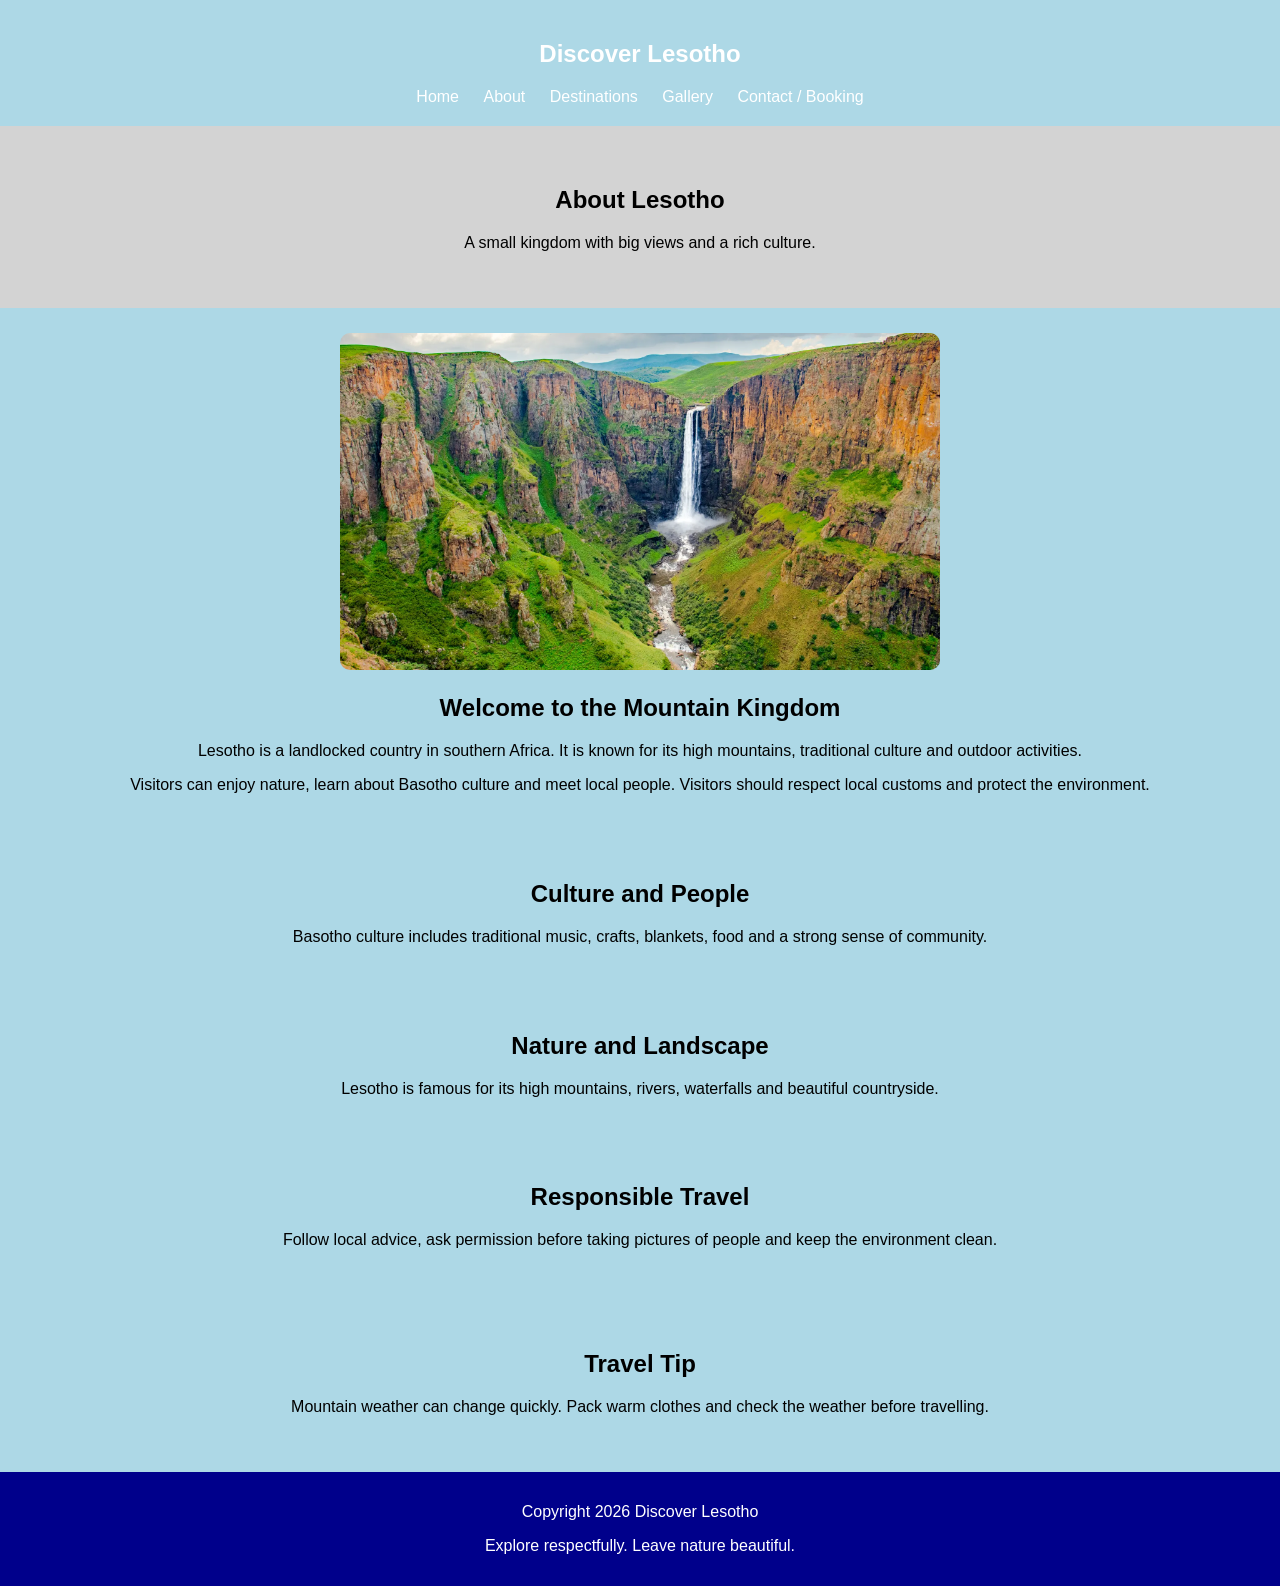
<file: about.html>
<!DOCTYPE html>
<html lang="en">
<head>
    <meta charset="UTF-8">
    <meta name="viewport" content="width=device-width, initial-scale=1.0">
    <title>Discover Lesotho | About</title>

    <style>
        body {
            font-family: Arial, sans-serif;
            margin: 0;
            background-color: lightblue;
            color: black;
        }

        nav {
            background-color: lightblue;
            padding: 20px;
            text-align: center;
        }

        nav h2 {
            color: white;
        }

        nav a {
            color: white;
            text-decoration: none;
            margin: 10px;
        }

        button {
            background-color: blue;
            color: white;
            padding: 10px;
            border: none;
            cursor: pointer;
        }

        .hero {
            background-color:lightgray;
            text-align: center;
            padding: 40px;
        }

        section {
            padding: 25px;
            text-align: center;
        }

        .about img {
            width: 80%;
            max-width: 600px;
            border-radius: 10px;
        }

        .tip {
            background-color: lightblue;
            margin: 20px;
            padding: 20px;
        }

        footer {
            background-color: darkblue;
            color: white;
            text-align: center;
            padding: 15px;
        }

        @media (max-width: 600px) {
            nav a {
                display: block;
                margin: 10px;
            }

            .about img {
                width: 100%;
            }
        }
    </style>
</head>

<body>

    <header>
        <nav>
            <h2>Discover Lesotho</h2>

            <a href="index.html">Home</a>
            <a href="about.html">About</a>
            <a href="destinations.html">Destinations</a>
            <a href="gallery.html">Gallery</a>
            <a href="contact.html">Contact / Booking</a>
        </nav>
    </header>

    <main>

        <section class="hero">
            <h1>About Lesotho</h1>
            <p>A small kingdom with big views and a rich culture.</p>
        </section>

        <section class="about">
            <img src="maletsunyane.webp"
                 alt="Mountain landscape">

            <h2>Welcome to the Mountain Kingdom</h2>

            <p>
                Lesotho is a landlocked country in southern Africa.
                It is known for its high mountains, traditional culture
                and outdoor activities.
            </p>

            <p>
                Visitors can enjoy nature, learn about Basotho culture
                and meet local people. Visitors should respect local
                customs and protect the environment.
            </p>
        </section>

        <section>
            <h2>Culture and People</h2>
            <p>
                Basotho culture includes traditional music, crafts,
                blankets, food and a strong sense of community.
            </p>
        </section>

        <section>
            <h2>Nature and Landscape</h2>
            <p>
                Lesotho is famous for its high mountains, rivers,
                waterfalls and beautiful countryside.
            </p>
        </section>

        <section>
            <h2>Responsible Travel</h2>
            <p>
                Follow local advice, ask permission before taking
                pictures of people and keep the environment clean.
            </p>
        </section>

        <section class="tip">
            <h2>Travel Tip</h2>
            <p>
                Mountain weather can change quickly.
                Pack warm clothes and check the weather before travelling.
            </p>
        </section>

    </main>

    <footer>
        <p>Copyright 2026 Discover Lesotho</p>
        <p>Explore respectfully. Leave nature beautiful.</p>
    </footer>

</body>
</html>
</file>
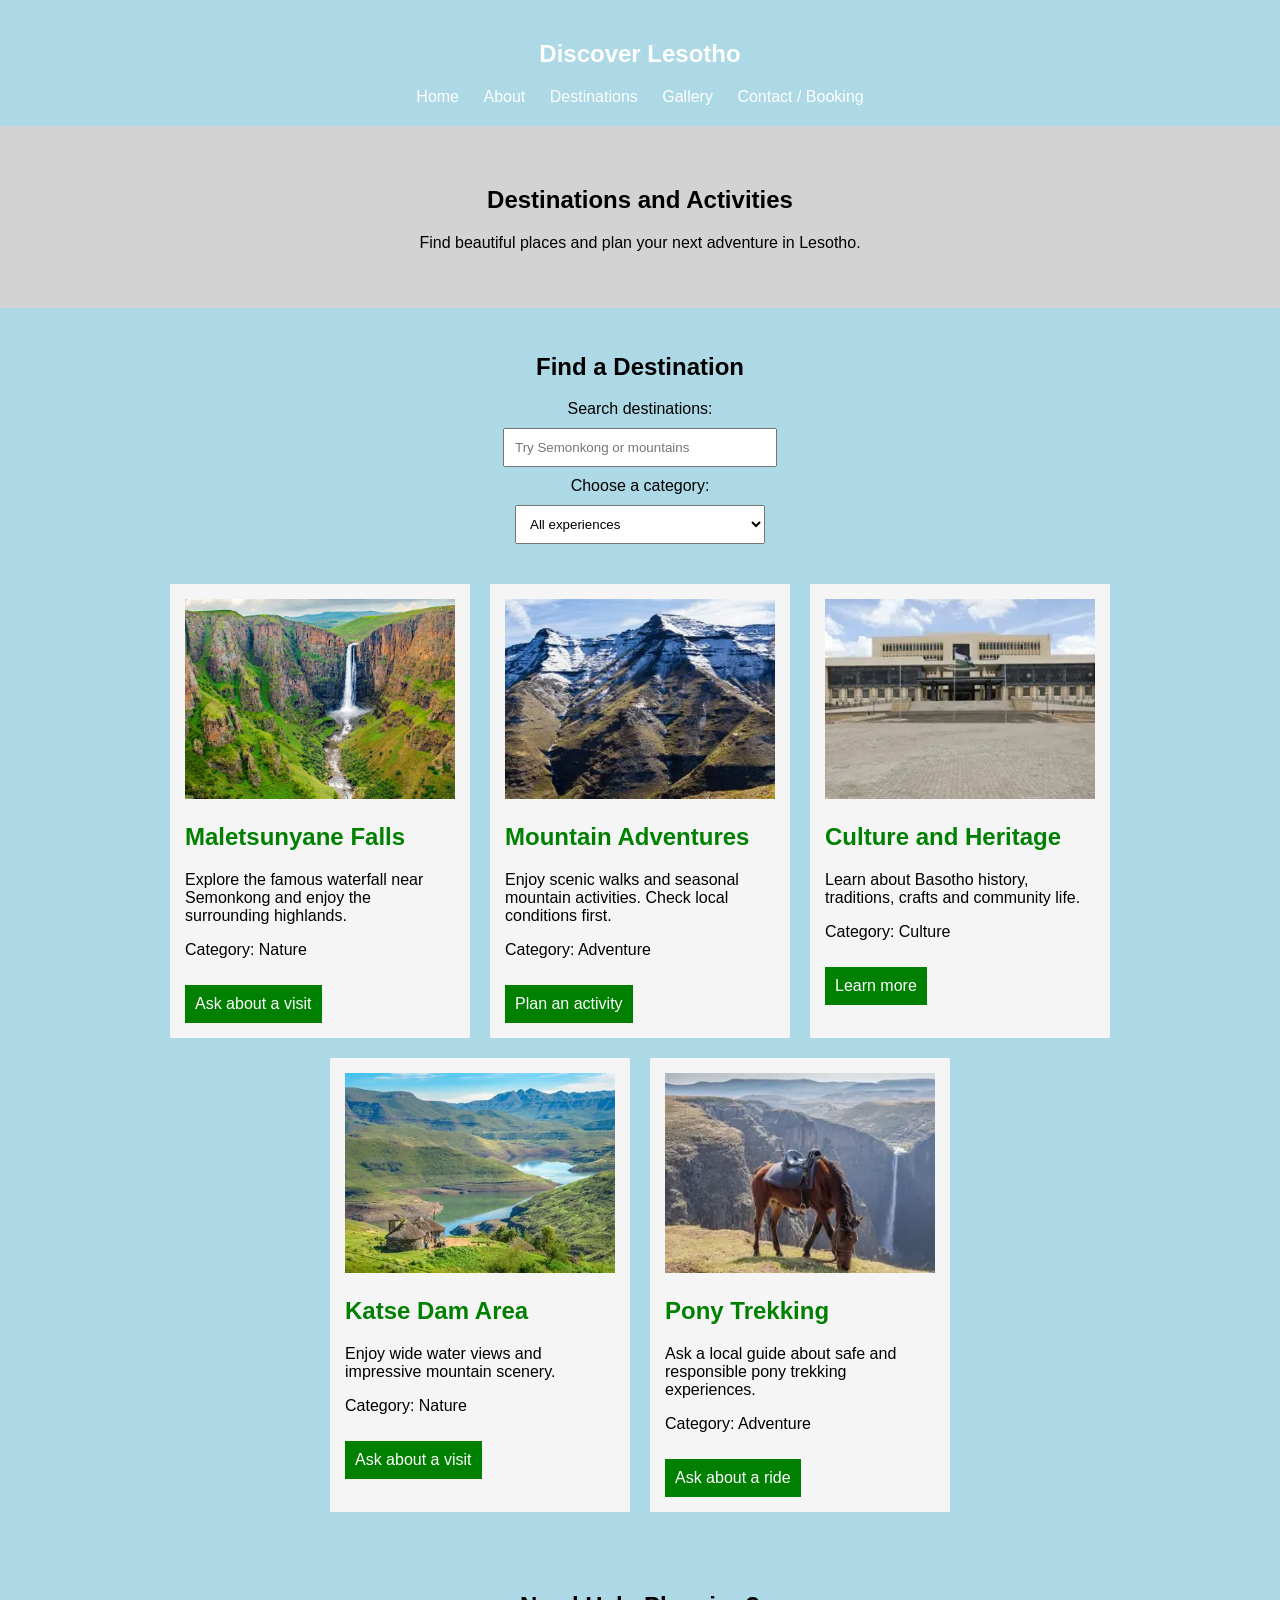
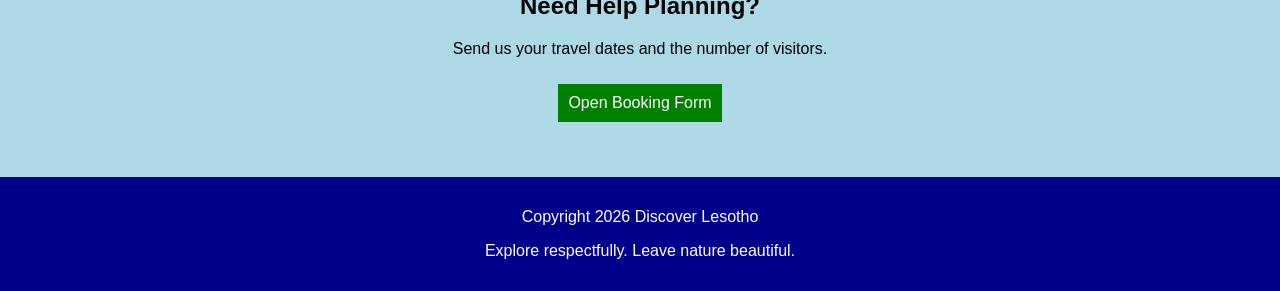
<file: destinations.html>
<!DOCTYPE html>
<html lang="en">
<head>
    <meta charset="UTF-8">
    <meta name="viewport" content="width=device-width, initial-scale=1.0">
    <title>Discover Lesotho | Destinations</title>

    <style>
        body {
            font-family: Arial, sans-serif;
            margin: 0;
            background-color: lightblue;
            color: black;
        }

        nav {
            background-color: lightblue;
            padding: 20px;
            text-align: center;
        }

        nav h2 {
            color: white;
        }

        nav a {
            color: white;
            text-decoration: none;
            margin: 10px;
        }

        .hero {
            background-color: lightgray;
            text-align: center;
            padding: 40px;
        }

        section {
            padding: 25px;
        }

        .search {
            text-align: center;
            margin-bottom: 30px;
        }

        input, select {
            padding: 10px;
            margin: 10px;
            width: 250px;
            max-width: 90%;
        }

        .destinations {
            display: flex;
            flex-wrap: wrap;
            justify-content: center;
            gap: 20px;
        }

        .place {
            background-color: whitesmoke;
            width: 300px;
            padding: 15px;
            box-sizing: border-box;
        }

        .place img {
            width: 100%;
            height: 200px;
            object-fit: cover;
        }

        .place h2 {
            color: green;
        }

        .place a, .feature a {
            display: inline-block;
            background-color: green;
            color: white;
            padding: 10px;
            text-decoration: none;
            margin-top: 10px;
        }

        .place a:hover, .feature a:hover {
            background-color: darkgreen;
        }

        .feature {
            background-color: lightblue;
            text-align: center;
            padding: 30px;
            margin-top: 30px;
        }

        #noResults {
            display: none;
            text-align: center;
            color: red;
        }

        footer {
            background-color: darkblue;
            color: white;
            text-align: center;
            padding: 15px;
        }

        @media (max-width: 600px) {
            nav a {
                display: block;
                margin: 10px;
            }

            .place {
                width: 100%;
            }
        }
    </style>
</head>

<body>

<header>
    <nav>
        <h2>Discover Lesotho</h2>

        <a href="index.html">Home</a>
        <a href="about.html">About</a>
        <a href="destinations.html">Destinations</a>
        <a href="gallery.html">Gallery</a>
        <a href="contact.html">Contact / Booking</a>
    </nav>
</header>

<main>

    <section class="hero">
        <h1>Destinations and Activities</h1>
        <p>Find beautiful places and plan your next adventure in Lesotho.</p>
    </section>

    <section>

        <div class="search">
            <h2>Find a Destination</h2>

            <label for="search">Search destinations:</label><br>
            <input type="text" id="search"
                   placeholder="Try Semonkong or mountains">

            <br>

            <label for="category">Choose a category:</label><br>
            <select id="category">
                <option value="all">All experiences</option>
                <option value="nature">Nature</option>
                <option value="culture">Culture</option>
                <option value="adventure">Adventure</option>
            </select>
        </div>

        <div class="destinations" id="destinationList">

            <div class="place" data-category="nature"
                 data-name="maletsunyane falls semonkong waterfall">
                <img src="maletsunyane.webp"
                     alt="Waterfall">

                <h2>Maletsunyane Falls</h2>
                <p>Explore the famous waterfall near Semonkong and enjoy the surrounding highlands.</p>
                <p>Category: Nature</p>
                <a href="contact.html">Ask about a visit</a>
            </div>

            <div class="place" data-category="adventure"
                 data-name="afriski mountains hiking skiing adventure">
                <img src="snowy mountain.webp"
                     alt="Snowy mountains">

                <h2>Mountain Adventures</h2>
                <p>Enjoy scenic walks and seasonal mountain activities. Check local conditions first.</p>
                <p>Category: Adventure</p>
                <a href="contact.html">Plan an activity</a>
            </div>

            <div class="place" data-category="culture"
                 data-name="thaba bosiu history culture heritage">
                <img src="architecture.webp"
                     alt="Buildings and architecture">

                <h2>Culture and Heritage</h2>
                <p>Learn about Basotho history, traditions, crafts and community life.</p>
                <p>Category: Culture</p>
                <a href="about.html">Learn more</a>
            </div>

            <div class="place" data-category="nature"
                 data-name="katse dam water landscape">
                <img src="water and land.webp"
                     alt="Water and landscape">

                <h2>Katse Dam Area</h2>
                <p>Enjoy wide water views and impressive mountain scenery.</p>
                <p>Category: Nature</p>
                <a href="contact.html">Ask about a visit</a>
            </div>

            <div class="place" data-category="adventure"
                 data-name="pony trekking horse riding countryside">
                <img src="horse riding.webp"
                     alt="Horse outdoors">

                <h2>Pony Trekking</h2>
                <p>Ask a local guide about safe and responsible pony trekking experiences.</p>
                <p>Category: Adventure</p>
                <a href="contact.html">Ask about a ride</a>
            </div>

            

               
        
              
            </div>

        </div>

        <p id="noResults">
            No destinations found. Try another word or category.
        </p>

        <div class="feature">
            <h2>Need Help Planning?</h2>
            <p>Send us your travel dates and the number of visitors.</p>
            <a href="contact.html">Open Booking Form</a>
        </div>

    </section>

</main>

<footer>
    <p>Copyright 2026 Discover Lesotho</p>
    <p>Explore respectfully. Leave nature beautiful.</p>
</footer>

<script>
    var searchBox = document.getElementById("search");
    var categoryBox = document.getElementById("category");
    var places = document.querySelectorAll(".place");
    var noResults = document.getElementById("noResults");

    function searchPlaces() {
        var searchText = searchBox.value.toLowerCase();
        var selectedCategory = categoryBox.value;
        var found = 0;

        for (var i = 0; i < places.length; i++) {
            var name = places[i].getAttribute("data-name");
            var category = places[i].getAttribute("data-category");

            if (name.includes(searchText) &&
                (selectedCategory == "all" ||
                 category == selectedCategory)) {

                places[i].style.display = "block";
                found++;
            } else {
                places[i].style.display = "none";
            }
        }

        if (found == 0) {
            noResults.style.display = "block";
        } else {
            noResults.style.display = "none";
        }
    }

    searchBox.addEventListener("input", searchPlaces);
    categoryBox.addEventListener("change", searchPlaces);
</script>

</body>
</html>
</file>
